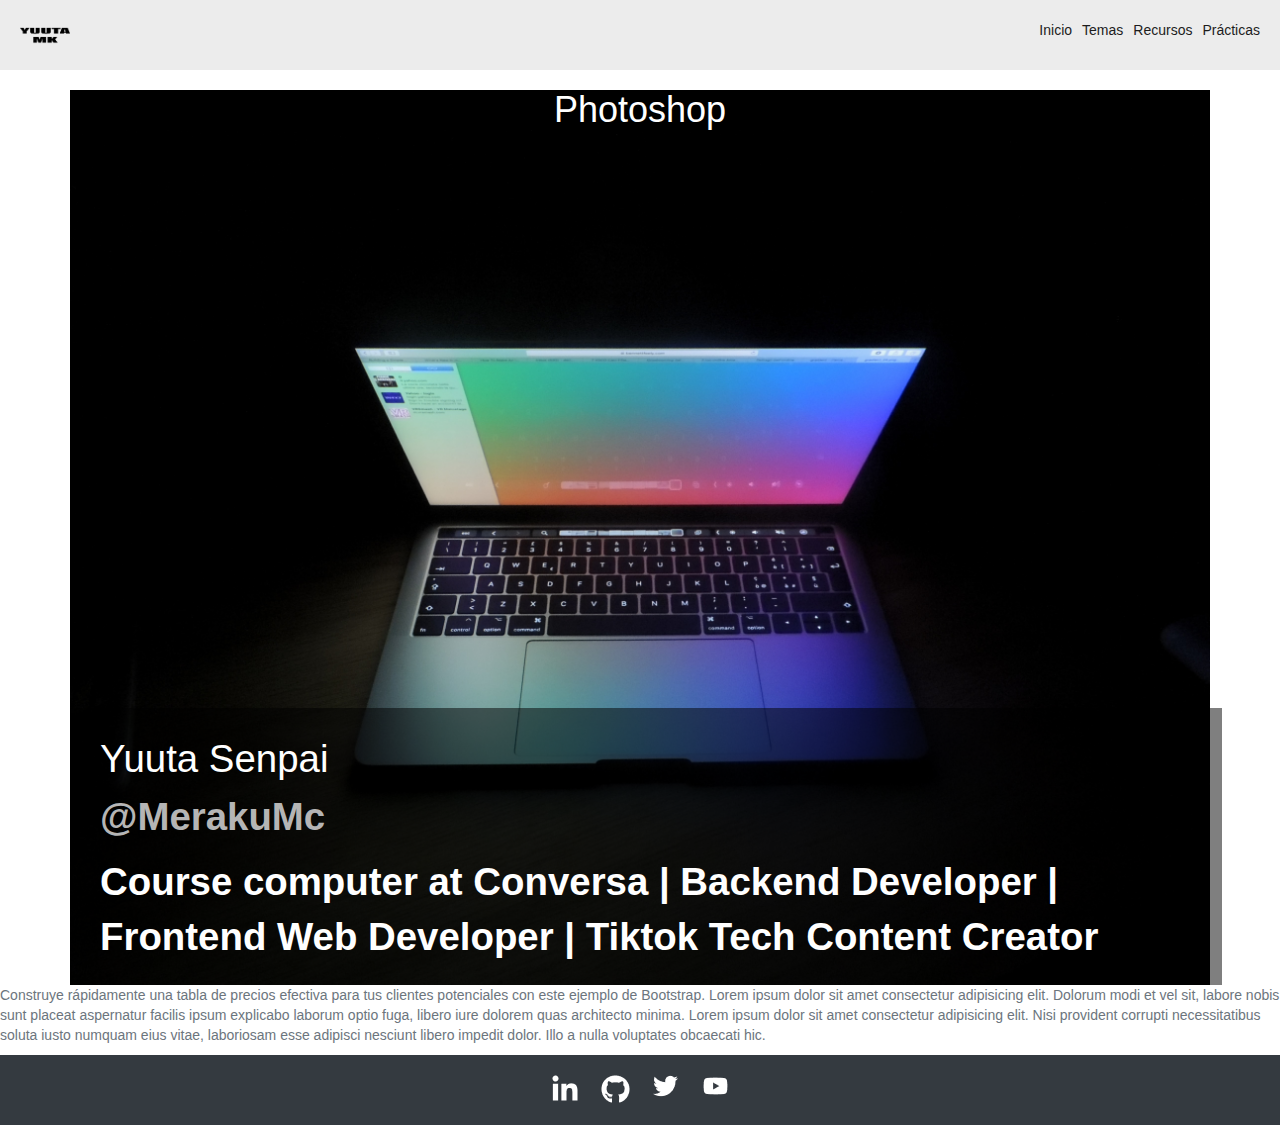
<file: index.html>
<!DOCTYPE html>
<html lang="es">
<head>
    <meta charset="UTF-8">
    <meta http-equiv="X-UA-Compatible" content="ie=edge">
    <meta name="viewport" content="width=device-width, initial-scale=1.0">
    <link href="https://stackpath.bootstrapcdn.com/bootstrap/3.4.1/css/bootstrap.min.css" rel="stylesheet">
    <link href="https://cdnjs.cloudflare.com/ajax/libs/font-awesome/4.7.0/css/font-awesome.min.css" rel="stylesheet">
    <link rel="stylesheet" href="https://cdn.jsdelivr.net/npm/bootstrap-icons@1.10.5/font/bootstrap-icons.css">
    <link rel="stylesheet" href="./css/main.css">
    <link rel="icon" type="image/png" href="./src/MKS mosca.png">
    <title>Curso photoshop</title>
</head>
<body>
    <div id="app-container">
    <header>
        <a href="https://yuutamk.github.io/Curso-Photoshop"><img class="logo" src="./src/yuuta-logo.png" alt="Logo"></a>
        <button id="abrir" class="abrir-menu"><i class="bi bi-list"></i></button>
        <nav class="nav" id="nav">
            <button class="cerrar-menu" id="cerrar"><i class="bi bi-x-circle-fill"></i></button>
            <ul class="nav-list">
                <li><a href="https://yuutamk.github.io/Curso-Photoshop">Inicio</a></li>
                <li><a href="./views/temas.html">Temas</a></li>
                <li><a href="./views/recursos.html">Recursos</a></li>
                <li><a href="./views/practicas.html">Prácticas</a></li>
                
            </ul>
        </nav>
    </header>
    <script src="./js/main.js"></script>
    <main>
        <div class="imagen-container" id="computadora">
           
            <div class="container py-3">
                <div class="hero p-3 pb-md-4 mx-auto text-center">
                    <h1 class="photo-h1">Photoshop</h1>
                    
                </div>
                <section id="hero">
                    <div class="informacion-contenedor">
                        <div class="informacion">
                            <h1>Yuuta Senpai</h1>
                            <span>@MerakuMc</span>
                            <p>Course computer at Conversa | Backend Developer | Frontend Web Developer | Tiktok Tech Content Creator</p>
                        </div>
                    </div>
                </section>
                <img src="./src/computadora.jpg" alt="computadora">
            </div>
        </div>
        <p class="fs-5 text-body-secondary">Construye rápidamente una tabla de precios efectiva para tus clientes potenciales con este ejemplo de Bootstrap. Lorem ipsum dolor sit amet consectetur adipisicing elit. Dolorum modi et vel sit, labore nobis sunt placeat aspernatur facilis ipsum explicabo laborum optio fuga, libero iure dolorem quas architecto minima. Lorem ipsum dolor sit amet consectetur adipisicing elit. Nisi provident corrupti necessitatibus soluta iusto numquam eius vitae, laboriosam esse adipisci nesciunt libero impedit dolor. Illo a nulla voluptates obcaecati hic.</p>
    
        
    </main>
    

    <footer>
        <ul class="social-icons">
            <li>
                <a href="https://www.linkedin.com/in/j-cosme/" class="social-icon" id="LinkedIn">
                    <img src="./src/iconos/linkedin.png" alt="Linkedin">
                </a>
            </li>
            <li>
                <a href="https://github.com/yuutamk" class="social-icon" id="GitHub">
                    <img src="./src/iconos/github.png" alt="GitHub">
                </a>
            </li>
            <li>
                <a href="https://twitter.com/MerakuMc" class="social-icon" id="Twitter">
                    <img src="./src/iconos/twitter.png" alt="Twitter">
                </a>
            </li>
            <li>
                <a href="https://www.youtube.com/merakumc" class="social-icon" id="Youtube">
                    <img src="./src/iconos/youtube.png" alt="Youtube">
                </a>
            </li>
        </ul>
    </footer>
</div>
    <script src="https://code.jquery.com/jquery-3.5.1.slim.min.js"></script>
    <script src="https://cdn.jsdelivr.net/npm/@popperjs/core@2.9.1/dist/umd/popper.min.js"></script>
    <script src="https://stackpath.bootstrapcdn.com/bootstrap/3.4.1/js/bootstrap.min.js"></script>

   

</body>
</html>
</file>
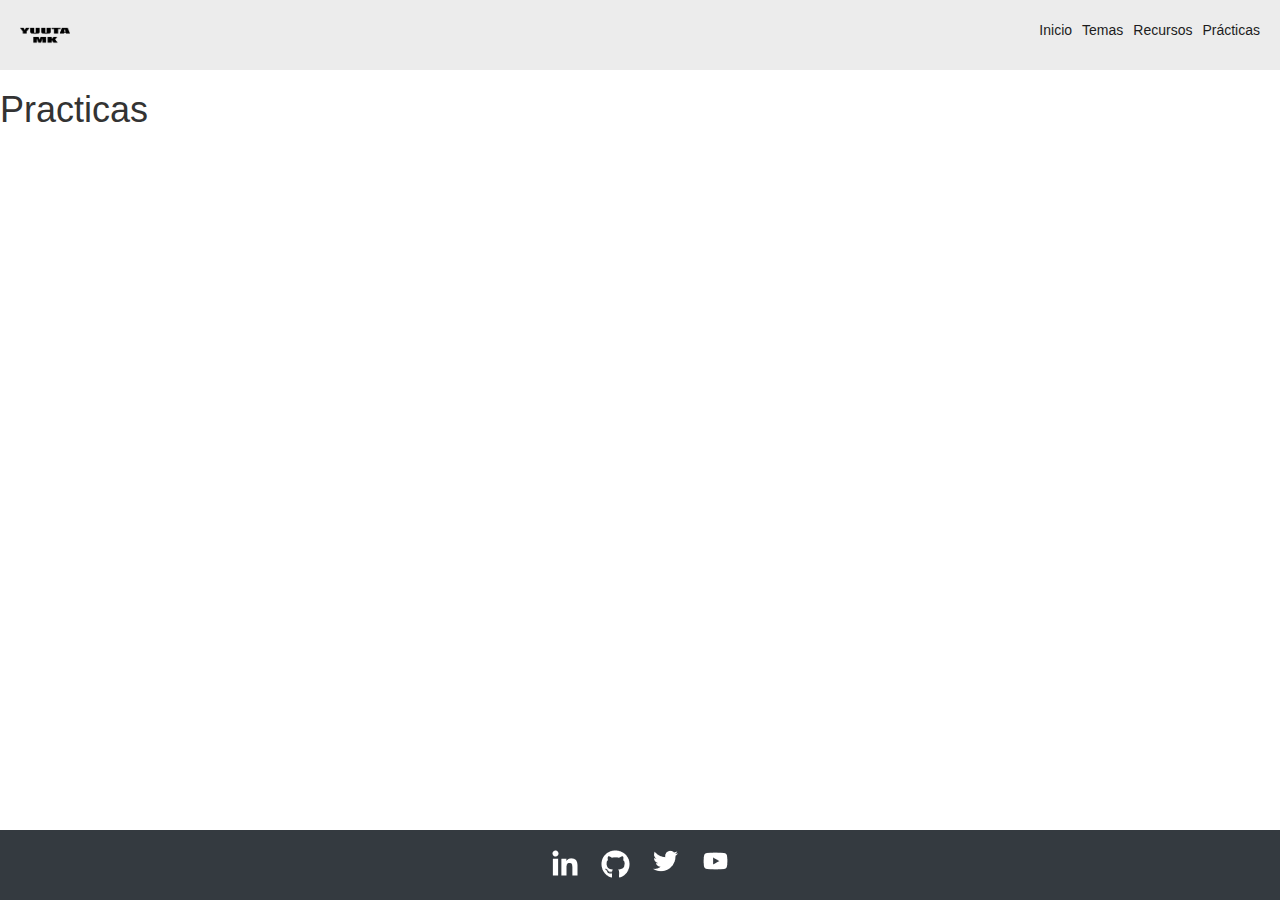
<file: views/practicas.html>
<!DOCTYPE html>
<html lang="es">
<head>
    <meta charset="UTF-8">
    <meta http-equiv="X-UA-Compatible" content="ie=edge">
    <meta name="viewport" content="width=device-width, initial-scale=1.0">
    <link href="https://stackpath.bootstrapcdn.com/bootstrap/3.4.1/css/bootstrap.min.css" rel="stylesheet">
    <link href="https://cdnjs.cloudflare.com/ajax/libs/font-awesome/4.7.0/css/font-awesome.min.css" rel="stylesheet">
    <link rel="stylesheet" href="https://cdn.jsdelivr.net/npm/bootstrap-icons@1.10.5/font/bootstrap-icons.css">
    <link rel="stylesheet" href="../css/main.css">
    <link rel="icon" type="image/png" href="../src/MKS mosca.png">
    <title>Temas</title>
    <style>
        /* Estilo para el menú flotante */
        .menu-lateral {
            position: fixed;
            left: 0;
            top: 7rem;
            height: 55%;
            width: 20%;
            background-color: #333;
            color: #fff;
            padding: 20px;
            box-shadow: 0 0 10px rgba(0, 0, 0, 0.5);
        }

        .menu-lateral a {
            color: #fff;
            text-decoration: none;
            display: block;
            margin-bottom: 10px;
        }

        /* Estilo para el contenido principal */
        .contenido {
            margin-left: 20%; /* Ajusta este valor para que coincida con el ancho del menú lateral */
            padding: 20px;
        }
    </style>
</head>
<body>
    <div id="app-container">
        <header>
            <a href="https://yuutamk.github.io/Curso-Photoshop"><img class="logo" src="../src/yuuta-logo.png" alt="Logo"></a>
            <button id="abrir" class="abrir-menu"><i class="bi bi-list"></i></button>
            <nav class="nav" id="nav">
                <button class="cerrar-menu" id="cerrar"><i class="bi bi-x-circle-fill"></i></button>
                <ul class="nav-list">
                    <li><a href="../index.html">Inicio</a></li>
                    <li><a href="../views/temas.html">Temas</a></li>
                    <li><a href="../views/recursos.html">Recursos</a></li>
                    <li><a href="../views/practicas.html">Prácticas</a></li>
                    
                </ul>
            </nav>
        </header>
        <script src="../js/main.js"></script>
   <main>
<h1>Practicas</h1>
   </main>
<footer>
    <ul class="social-icons">
        <li>
            <a href="https://www.linkedin.com/in/j-cosme/" class="social-icon" id="LinkedIn">
                <img src="../src/iconos/linkedin.png" alt="Linkedin">
            </a>
        </li>
        <li>
            <a href="https://github.com/yuutamk" class="social-icon" id="GitHub">
                <img src="../src/iconos/github.png" alt="GitHub">
            </a>
        </li>
        <li>
            <a href="https://twitter.com/MerakuMc" class="social-icon" id="Twitter">
                <img src="../src/iconos/twitter.png" alt="Twitter">
            </a>
        </li>
        <li>
            <a href="https://www.youtube.com/merakumc" class="social-icon" id="Youtube">
                <img src="../src/iconos/youtube.png" alt="Youtube">
            </a>
        </li>
    </ul>
</footer>
</div>
<script src="https://code.jquery.com/jquery-3.5.1.slim.min.js"></script>
<script src="https://cdn.jsdelivr.net/npm/@popperjs/core@2.9.1/dist/umd/popper.min.js"></script>
<script src="https://stackpath.bootstrapcdn.com/bootstrap/3.4.1/js/bootstrap.min.js"></script>

</body>
</html>
</file>
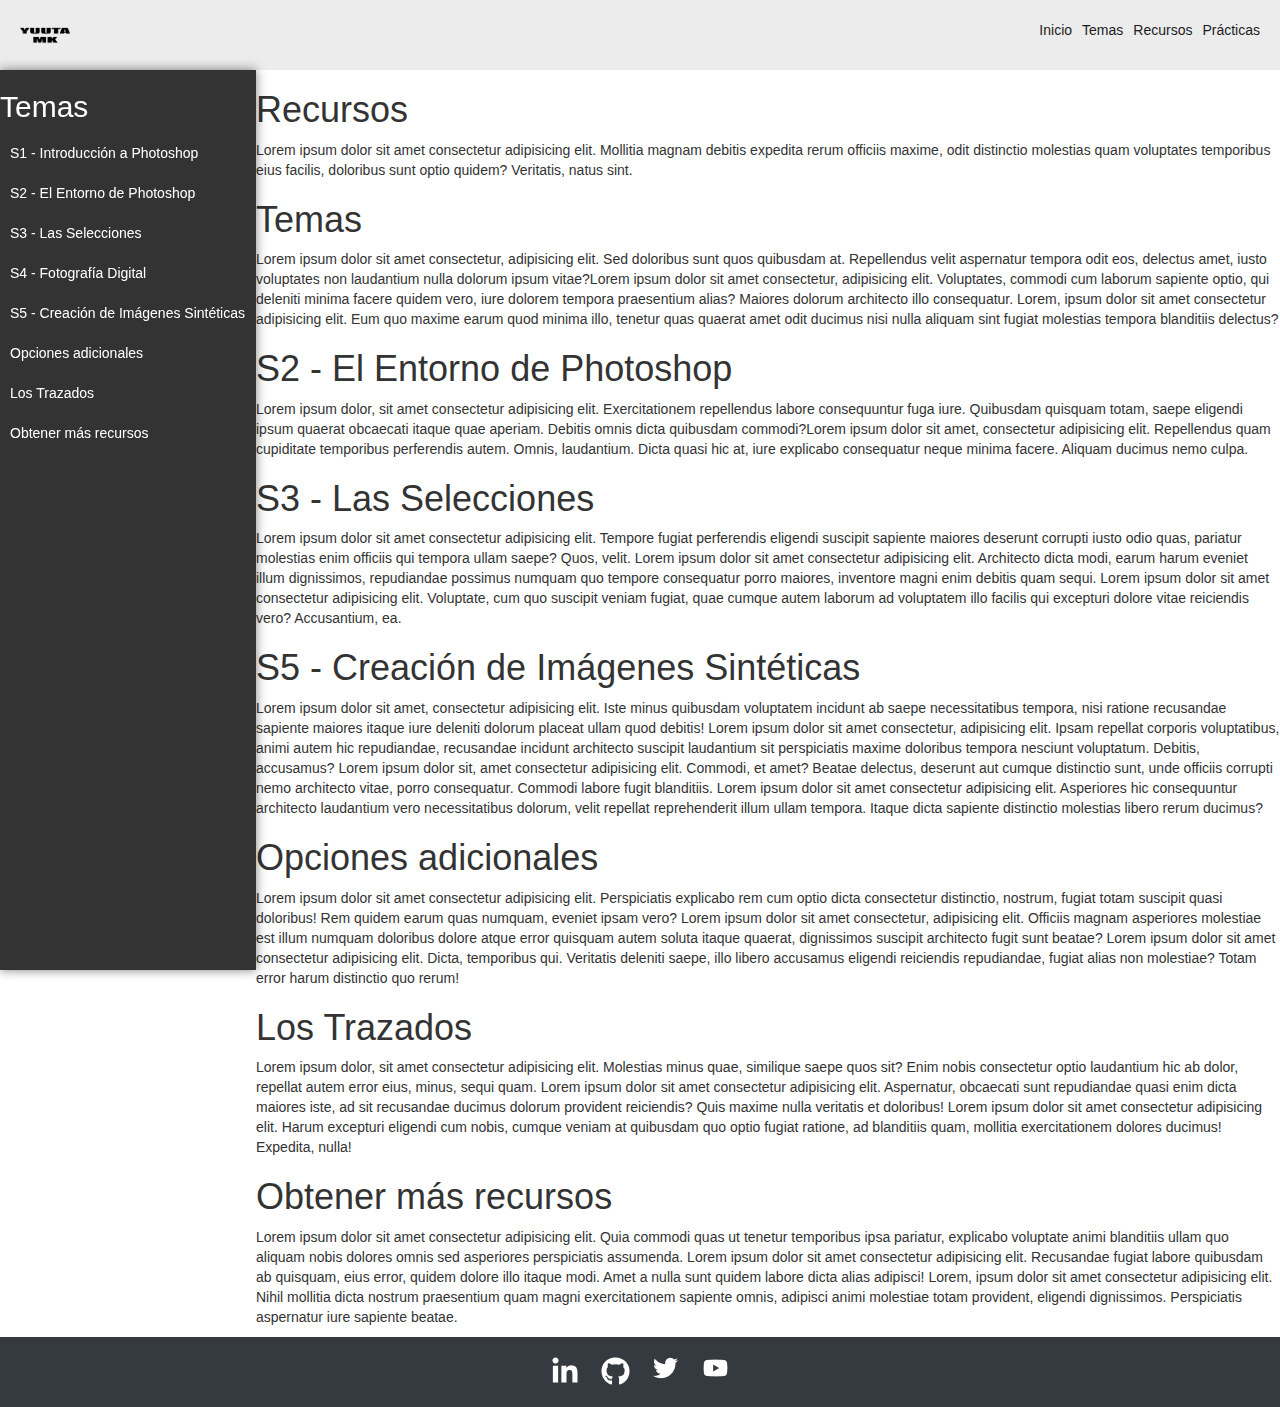
<file: views/recursos.html>
<!DOCTYPE html>
<html lang="es">
<head>
    <meta charset="UTF-8">
    <meta http-equiv="X-UA-Compatible" content="ie=edge">
    <meta name="viewport" content="width=device-width, initial-scale=1.0">
    <link href="https://stackpath.bootstrapcdn.com/bootstrap/3.4.1/css/bootstrap.min.css" rel="stylesheet">
    <link href="https://cdnjs.cloudflare.com/ajax/libs/font-awesome/4.7.0/css/font-awesome.min.css" rel="stylesheet">
    <link rel="stylesheet" href="https://cdn.jsdelivr.net/npm/bootstrap-icons@1.10.5/font/bootstrap-icons.css">
    <link rel="stylesheet" href="../css/main.css">
    <link rel="stylesheet" href="../css/menuFlotante.css">
    <script src="https://code.jquery.com/jquery-3.6.0.min.js"></script>
    <link rel="stylesheet" href="../js/menuFlotante.js">
    <link rel="icon" type="image/png" href="../src/MKS mosca.png">
    <title>Temas</title>
    <style>
       
    </style>


</head>
<body>
    <div id="app-container">
        <header>
            <a href="https://yuutamk.github.io/Curso-Photoshop"><img class="logo" src="../src/yuuta-logo.png" alt="Logo"></a>
            <button id="abrir" class="abrir-menu"><i class="bi bi-list"></i></button>
            <nav class="nav" id="nav">
                <button class="cerrar-menu" id="cerrar"><i class="bi bi-x-circle-fill"></i></button>
                <ul class="nav-list">
                    <li><a href="../index.html">Inicio</a></li>
                    <li><a href="../views/temas.html">Temas</a></li>
                    <li><a href="../views/recursos.html">Recursos</a></li>
                    <li><a href="../views/practicas.html">Prácticas</a></li>
                    
                </ul>
            </nav>
        </header>
        <script src="../js/main.js"></script>
        
        <div class="menu-toggle" id="menu-toggle">
            <button class="toggle-button" id="toggle-button">&#9660;</button>
        </div>
   <main>
    <div class="menu-lateral mobile" id="menu-lateral">
        <h2>Temas</h2>
        <ul>
            <li><a href="#recursos">S1 - Introducción a Photoshop</a></li>
            <li><a href="#tema2">S2 - El Entorno de Photoshop</a></li>
            <li><a href="#tema3">S3 - Las Selecciones</a></li>
            <li><a href="#temas">S4 - Fotografía Digital</a></li>
            <li><a href="#tema5">S5 - Creación de Imágenes Sintéticas</a></li>
            <li><a href="#tema6">Opciones adicionales</a></li>
            <li><a href="#tema7">Los Trazados</a></li>
            <li><a href="#tema8">Obtener más recursos</a></li>
        </ul>
        
    </div>
    
     
<h1 id="recursos">Recursos</h1>
<p>Lorem ipsum dolor sit amet consectetur adipisicing elit. Mollitia magnam debitis expedita rerum officiis maxime, odit distinctio molestias quam voluptates temporibus eius facilis, doloribus sunt optio quidem? Veritatis, natus sint.</p>
<h1 id="temas">Temas</h1>
<p>Lorem ipsum dolor sit amet consectetur, adipisicing elit. Sed doloribus sunt quos quibusdam at. Repellendus velit aspernatur tempora odit eos, delectus amet, iusto voluptates non laudantium nulla dolorum ipsum vitae?Lorem ipsum dolor sit amet consectetur, adipisicing elit. Voluptates, commodi cum laborum sapiente optio, qui deleniti minima facere quidem vero, iure dolorem tempora praesentium alias? Maiores dolorum architecto illo consequatur. Lorem, ipsum dolor sit amet consectetur adipisicing elit. Eum quo maxime earum quod minima illo, tenetur quas quaerat amet odit ducimus nisi nulla aliquam sint fugiat molestias tempora blanditiis delectus?</p>
<h1 id="tema2">S2 - El Entorno de Photoshop</h1>
<p>Lorem ipsum dolor, sit amet consectetur adipisicing elit. Exercitationem repellendus labore consequuntur fuga iure. Quibusdam quisquam totam, saepe eligendi ipsum quaerat obcaecati itaque quae aperiam. Debitis omnis dicta quibusdam commodi?Lorem ipsum dolor sit amet, consectetur adipisicing elit. Repellendus quam cupiditate temporibus perferendis autem. Omnis, laudantium. Dicta quasi hic at, iure explicabo consequatur neque minima facere. Aliquam ducimus nemo culpa.</p>
<h1 id="tema3">S3 - Las Selecciones</h1>
<p>Lorem ipsum dolor sit amet consectetur adipisicing elit. Tempore fugiat perferendis eligendi suscipit sapiente maiores deserunt corrupti iusto odio quas, pariatur molestias enim officiis qui tempora ullam saepe? Quos, velit. Lorem ipsum dolor sit amet consectetur adipisicing elit. Architecto dicta modi, earum harum eveniet illum dignissimos, repudiandae possimus numquam quo tempore consequatur porro maiores, inventore magni enim debitis quam sequi. Lorem ipsum dolor sit amet consectetur adipisicing elit. Voluptate, cum quo suscipit veniam fugiat, quae cumque autem laborum ad voluptatem illo facilis qui excepturi dolore vitae reiciendis vero? Accusantium, ea.</p>
<h1 id="tema5">S5 - Creación de Imágenes Sintéticas</h1>
<p>Lorem ipsum dolor sit amet, consectetur adipisicing elit. Iste minus quibusdam voluptatem incidunt ab saepe necessitatibus tempora, nisi ratione recusandae sapiente maiores itaque iure deleniti dolorum placeat ullam quod debitis! Lorem ipsum dolor sit amet consectetur, adipisicing elit. Ipsam repellat corporis voluptatibus, animi autem hic repudiandae, recusandae incidunt architecto suscipit laudantium sit perspiciatis maxime doloribus tempora nesciunt voluptatum. Debitis, accusamus? Lorem ipsum dolor sit, amet consectetur adipisicing elit. Commodi, et amet? Beatae delectus, deserunt aut cumque distinctio sunt, unde officiis corrupti nemo architecto vitae, porro consequatur. Commodi labore fugit blanditiis. Lorem ipsum dolor sit amet consectetur adipisicing elit. Asperiores hic consequuntur architecto laudantium vero necessitatibus dolorum, velit repellat reprehenderit illum ullam tempora. Itaque dicta sapiente distinctio molestias libero rerum ducimus?</p>
<h1 id="tema6">Opciones adicionales</h1>
<p>Lorem ipsum dolor sit amet consectetur adipisicing elit. Perspiciatis explicabo rem cum optio dicta consectetur distinctio, nostrum, fugiat totam suscipit quasi doloribus! Rem quidem earum quas numquam, eveniet ipsam vero? Lorem ipsum dolor sit amet consectetur, adipisicing elit. Officiis magnam asperiores molestiae est illum numquam doloribus dolore atque error quisquam autem soluta itaque quaerat, dignissimos suscipit architecto fugit sunt beatae? Lorem ipsum dolor sit amet consectetur adipisicing elit. Dicta, temporibus qui. Veritatis deleniti saepe, illo libero accusamus eligendi reiciendis repudiandae, fugiat alias non molestiae? Totam error harum distinctio quo rerum!</p>
<h1 id="tema7">Los Trazados</h1>
<p>Lorem ipsum dolor, sit amet consectetur adipisicing elit. Molestias minus quae, similique saepe quos sit? Enim nobis consectetur optio laudantium hic ab dolor, repellat autem error eius, minus, sequi quam. Lorem ipsum dolor sit amet consectetur adipisicing elit. Aspernatur, obcaecati sunt repudiandae quasi enim dicta maiores iste, ad sit recusandae ducimus dolorum provident reiciendis? Quis maxime nulla veritatis et doloribus! Lorem ipsum dolor sit amet consectetur adipisicing elit. Harum excepturi eligendi cum nobis, cumque veniam at quibusdam quo optio fugiat ratione, ad blanditiis quam, mollitia exercitationem dolores ducimus! Expedita, nulla!</p>
<h1 id="tema8">Obtener más recursos</h1>
<p>Lorem ipsum dolor sit amet consectetur adipisicing elit. Quia commodi quas ut tenetur temporibus ipsa pariatur, explicabo voluptate animi blanditiis ullam quo aliquam nobis dolores omnis sed asperiores perspiciatis assumenda. Lorem ipsum dolor sit amet consectetur adipisicing elit. Recusandae fugiat labore quibusdam ab quisquam, eius error, quidem dolore illo itaque modi. Amet a nulla sunt quidem labore dicta alias adipisci! Lorem, ipsum dolor sit amet consectetur adipisicing elit. Nihil mollitia dicta nostrum praesentium quam magni exercitationem sapiente omnis, adipisci animi molestiae totam provident, eligendi dignissimos. Perspiciatis aspernatur iure sapiente beatae.</p>
   </main>
   

<footer>
    <ul class="social-icons">
        <li>
            <a href="https://www.linkedin.com/in/j-cosme/" class="social-icon" id="LinkedIn">
                <img src="../src/iconos/linkedin.png" alt="Linkedin">
            </a>
        </li>
        <li>
            <a href="https://github.com/yuutamk" class="social-icon" id="GitHub">
                <img src="../src/iconos/github.png" alt="GitHub">
            </a>
        </li>
        <li>
            <a href="https://twitter.com/MerakuMc" class="social-icon" id="Twitter">
                <img src="../src/iconos/twitter.png" alt="Twitter">
            </a>
        </li>
        <li>
            <a href="https://www.youtube.com/merakumc" class="social-icon" id="Youtube">
                <img src="../src/iconos/youtube.png" alt="Youtube">
            </a>
        </li>
    </ul>
</footer>
</div>
<script src="https://code.jquery.com/jquery-3.5.1.slim.min.js"></script>
<script src="https://cdn.jsdelivr.net/npm/@popperjs/core@2.9.1/dist/umd/popper.min.js"></script>
<script src="https://stackpath.bootstrapcdn.com/bootstrap/3.4.1/js/bootstrap.min.js"></script>

</body>
</html>
</file>
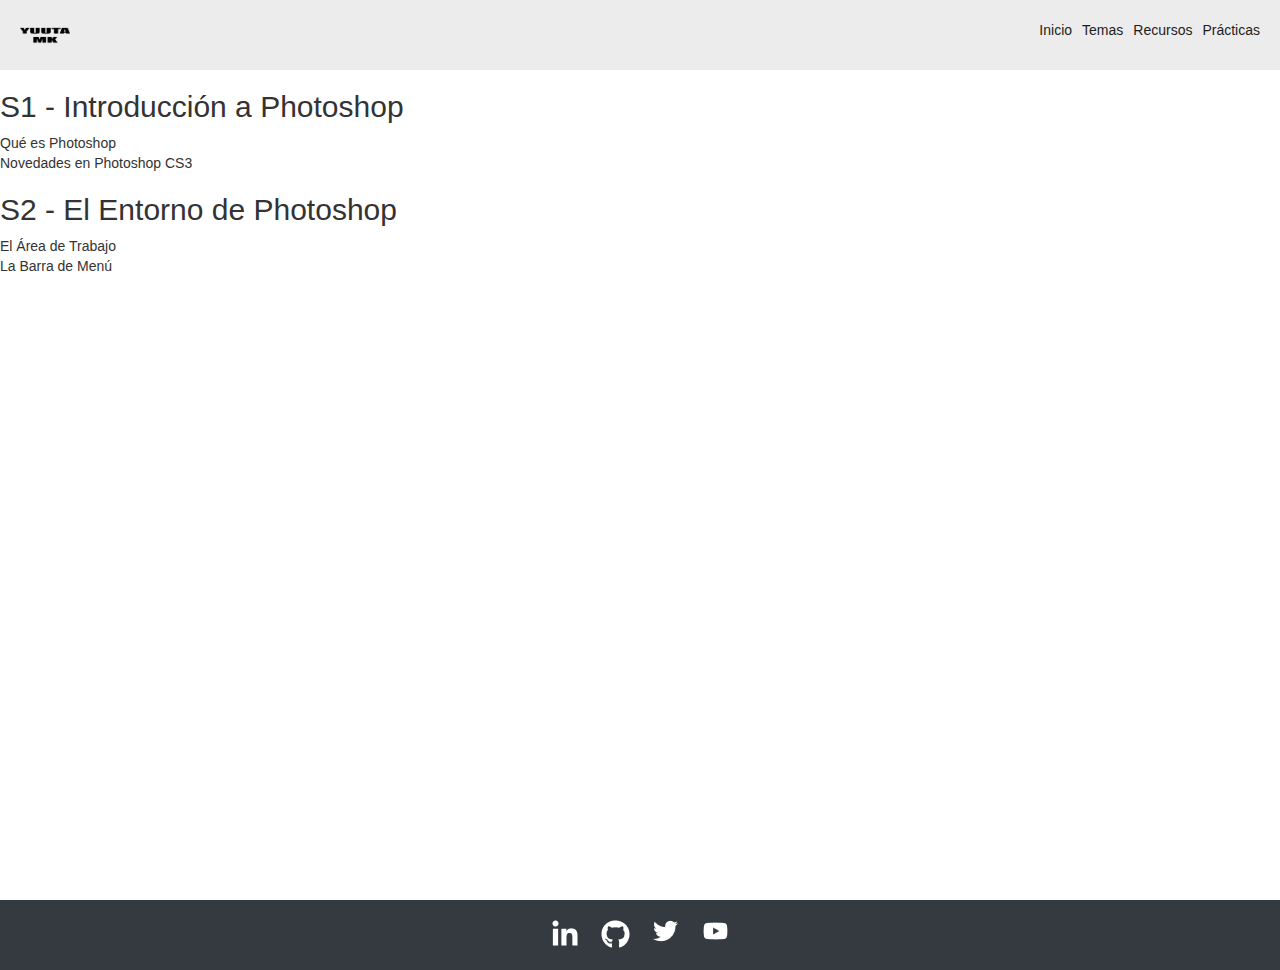
<file: views/temas.html>
<!DOCTYPE html>
<html lang="es">
<head>
    <meta charset="UTF-8">
    <meta http-equiv="X-UA-Compatible" content="ie=edge">
    <meta name="viewport" content="width=device-width, initial-scale=1.0">
    <link href="https://stackpath.bootstrapcdn.com/bootstrap/3.4.1/css/bootstrap.min.css" rel="stylesheet">
    <link href="https://cdnjs.cloudflare.com/ajax/libs/font-awesome/4.7.0/css/font-awesome.min.css" rel="stylesheet">
    <link rel="stylesheet" href="https://cdn.jsdelivr.net/npm/bootstrap-icons@1.10.5/font/bootstrap-icons.css">
    <link rel="stylesheet" href="../css/main.css">
    <link rel="icon" type="image/png" href="../src/MKS mosca.png">

    <title>Temas</title>
   <!--  <style>
        /* Estilo para el menú flotante */
        .menu-lateral {
            position: fixed;
            left: 0;
            top: 7rem;
            height: 55%;
            width: 20%;
            background-color: #333;
            color: #fff;
            padding: 20px;
            box-shadow: 0 0 10px rgba(0, 0, 0, 0.5);
        }

        .menu-lateral a {
            color: #fff;
            text-decoration: none;
            display: block;
            margin-bottom: 10px;
        }

        /* Estilo para el contenido principal */
        .contenido {
            margin-left: 20%; /* Ajusta este valor para que coincida con el ancho del menú lateral */
            padding: 20px;
        }
    </style> -->
</head>
<body>
    <div id="app-container">
        <header>
            <a href="https://yuutamk.github.io/Curso-Photoshop"><img class="logo" src="../src/yuuta-logo.png" alt="Logo"></a>
            <button id="abrir" class="abrir-menu"><i class="bi bi-list"></i></button>
            <nav class="nav" id="nav">
                <button class="cerrar-menu" id="cerrar"><i class="bi bi-x-circle-fill"></i></button>
                <ul class="nav-list">
                    <li><a href="../index.html">Inicio</a></li>
                    <li><a href="../views/temas.html">Temas</a></li>
                    <li><a href="../views/recursos.html">Recursos</a></li>
                    <li><a href="../views/practicas.html">Prácticas</a></li>
                    
                </ul>
            </nav>
        </header>
        <script src="../js/main.js"></script>
   <main>
<!--     <div class="menu-lateral">
        <h2>Temas</h2>
        <ul>
            <li><a href="#tema1">S1 - Introducción a Photoshop</a></li>
            <li><a href="#tema2">S2 - El Entorno de Photoshop</a></li>
            <li><a href="#tema3">S3 - Las Selecciones</a></li>
            <li><a href="#tema4">S4 - Fotografía Digital</a></li>
            <li><a href="#tema5">S5 - Creación de Imágenes Sintéticas</a></li>
            <li><a href="#tema6">Opciones adicionales</a></li>
            <li><a href="#tema7">Los Trazados</a></li>
            <li><a href="#tema8">Obtener más recursos</a></li>
        </ul>
    </div> -->

    <!-- Contenido principal -->
    <div class="contenido">
        <!-- Contenido de los temas -->
        <section id="tema1">
            <h2>S1 - Introducción a Photoshop</h2>
            <ul>
                <li>Qué es Photoshop</li>
                <li>Novedades en Photoshop CS3</li>
                <!-- Agrega los otros elementos relacionados con el tema 1 -->
            </ul>
        </section>

        <section id="tema2">
            <h2>S2 - El Entorno de Photoshop</h2>
            <ul>
                <li>El Área de Trabajo</li>
                <li>La Barra de Menú</li>
                <!-- Agrega los otros elementos relacionados con el tema 2 -->
            </ul>
        </section>

        <!-- Agrega secciones para los otros temas con su contenido -->
    </div>
</div>
<!-- Scripts y enlaces a librerías JavaScript -->
</main>
    
<footer>
    <ul class="social-icons">
        <li>
            <a href="https://www.linkedin.com/in/j-cosme/" class="social-icon" id="LinkedIn">
                <img src="../src/iconos/linkedin.png" alt="Linkedin">
            </a>
        </li>
        <li>
            <a href="https://github.com/yuutamk" class="social-icon" id="GitHub">
                <img src="../src/iconos/github.png" alt="GitHub">
            </a>
        </li>
        <li>
            <a href="https://twitter.com/MerakuMc" class="social-icon" id="Twitter">
                <img src="../src/iconos/twitter.png" alt="Twitter">
            </a>
        </li>
        <li>
            <a href="https://www.youtube.com/merakumc" class="social-icon" id="Youtube">
                <img src="../src/iconos/youtube.png" alt="Youtube">
            </a>
        </li>
    </ul>
</footer>
</div>
<script src="https://code.jquery.com/jquery-3.5.1.slim.min.js"></script>
<script src="https://cdn.jsdelivr.net/npm/@popperjs/core@2.9.1/dist/umd/popper.min.js"></script>
<script src="https://stackpath.bootstrapcdn.com/bootstrap/3.4.1/js/bootstrap.min.js"></script>
<script src="https://code.jquery.com/jquery-3.6.0.min.js"></script>

</body>
</html>
</file>
<file: css/main.css>
* {
    margin: 0;
    padding: 0;
    box-sizing: border-box;
    font-family: sans-serif;
}

header{
    display: flex;
    align-items: center;
    justify-content: space-between;
    padding: 2rem;
    background-color: #ececec;
   /*  position: fixed;
    top: 0;
    width: 100%;
    z-index: 100; */
}

.logo{
    max-width: 5rem;
}

.nav-list{
    list-style: none;
    display: flex;
    gap: 1rem;
    
}

.nav-list li a{
    text-decoration: none;
    color: #1c1c1c;
    
}
.cerrar-menu,
.abrir-menu {
    display: none;
}

@media screen and (max-width: 550px) {
    .abrir-menu,
    .cerrar-menu {
        display: block;
        border: 0;
        font-size: 2.75rem;
        background-color: transparent;
        cursor: pointer;
    }

   .abrir-menu{
    color: #1c1c1c;
   }

   .cerrar-menu{
    color: #ececec;
   }

    .nav {
        opacity: 0;
        visibility: hidden;
        display: flex;
        flex-direction: column;
        align-items: end;
        gap: 1.5rem;
        position: absolute;
        top: 0;
        right: 0;
        bottom: 0;
        background-color: #1c1c1c;
        padding: 2rem;
        box-shadow: 0 0 0 100vmax rgba(0, 0, 0, .5);
        z-index: 2;
        /*  max-height: calc(100vh - 100px);  */
        overflow-y: auto;
    }

    .nav.visible {
        opacity: 1;
        visibility: visible;
    }

    .nav-list {
        flex-direction: column;
        align-items: end;
    }

    .nav-list li a{
       
        color: #ececec;
    }

}

/* Estilos de hero */
#hero {
   /*  position: absolute; */
    text-align: center;
    color: #fff;
   /*  margin-top: 2rem; */
  }
  
   
  #hero .hero-content {
    position: relative;
    
    top: 50%;
    left: 50%;
    transform: translate(-50%, -50%);
    text-align: center;
    width: 100%;
  }
  
  #hero .informacion-contenedor {
    position: absolute;
    margin-top: auto;
    bottom: 0;
    /* justify-content: center;
    align-items: center; */
    background-color: rgba(0, 0, 0, 0.5);
    display: flex;
    max-width: 90%;
    /* margin-top: 2rem; */
    /* position: relative; */
    padding: 10px;
    
  }
  
  #hero .informacion-contenedor .informacion {
    font-size: clamp(1rem, 3vw, 5rem);
    margin-left: 20px;
    font-weight: bold;
  }
  
  #hero .informacion-contenedor .informacion span {
    display: block;
    color: #b5b5b5;
    margin-top: 10px;
    font-size: clamp(1rem, 3vw, 5rem);
  }

/* Estilos para la imagen principal */
.imagen-container {
    text-align: center;
    position: relative;
    margin-top: 0%;
    padding-top: 0%;
    z-index: 1;
    overflow: hidden;
  }
  
  .imagen-container img {
    max-width: 100%;
    height: auto;
  }
  
  /* Estilos para el encabezado principal */
  .photo-h1 {
    padding-bottom: 0%;
    margin-bottom: 0%;
    background-color: #000000;
    width: auto;
    text-align: center;
    margin-bottom: 0rem;
    color: #ffffff; /* Cambiar el color del encabezado según necesidad */
  }
  
  .text-body-secondary {
    color: #6c757d; /* Cambiar el color del texto secundario según necesidad */
  }
  
  /* Estilos para la sección de información */
  .informacion-contenedor {
    box-sizing: border-box;
    display: flex;
    justify-content: center;
    align-items: center;
    padding: 2rem;
    background-color: #f8f9fa; /* Cambiar el color de fondo según necesidad */
  }
  
  .informacion {
    text-align: left;
  }
  
  .informacion h1 {
    font-size: clamp(1.5rem, 3vw, 5rem);
    margin-bottom: 0.5rem;
  }
  
  .informacion span {
    font-size: 1rem;
    color: #6c757d; 
  }
  
  .informacion p {
    margin-top: 1rem;
  }
  
  /* Estilos para el pie de página */
  footer {
    background-color: #343a40; 
    color: #fff; 
    padding: 1rem;
    text-align: center;
    flex-shrink: 0;
    margin-top: auto;
  }
  
  .social-icons {
    list-style: none;
    padding: 0;
    display: flex;
    justify-content: center;
    margin-top: 1rem;
  }
  
  .social-icon {
    display: inline-block;
    margin: 0 10px;
    width: 30px; 
    height: 30px;
  }

  #app-container {
    display: flex;
    flex-direction: column;
    min-height: 100vh;
    /* margin-top: 70px; */
  }
</file>
<file: css/menuFlotante.css>
/* Estilo para el menú flotante */
 .menu-lateral.mobile {
    position: fixed;
    left: 0;
    top: 7rem;
    height: 100%;
    width: 20%;
    background-color: #333;
    color: #fff;
    /* transition: left 0.3s; */
    z-index: 1000;
    /* padding: 20px; */
    box-shadow: 0 0 10px rgba(0, 0, 0, 0.5);
    display: flex;
    flex-direction: column;
    overflow: hidden;
}

.menu-lateral ul {
    list-style: none;
    padding: 0;
}


main {
    margin-left: 20%; /* Inicialmente sin margen */
    transition: margin-left 0.3s; /* Agrega una transición suave para animar el ajuste del margen */
}

.menu-lateral a {
    color: #fff;
    text-decoration: none;
    display: block;
    /* margin-bottom: 10px; */
    padding: 10px;
}

.toggle-button {
    display: none;
}


/* Estilo para el contenido principal */
.contenido {
    margin-left: 20%; /* Ajusta este valor para que coincida con el ancho del menú lateral */
    padding: 20px;
}

/* Media query para dispositivos móviles (ancho menor a 768px) */
@media (max-width: 550px) {
    .menu-lateral.mobile {
        left: -250px; /* Inicialmente oculto en dispositivos móviles */
        transition: left 0.3s;
        display: none;
    }

    .toggle-button {
        display: block;
        position: fixed;
        background-color: #333;
        color: #30c77e;
        font-size: 15px;
        border-radius: 0 5px 5px 0;
        top: 50%;
        left: 0;
        transform: translateY(-50%);
    }

    /* Estilo para el contenido principal en dispositivos móviles */
    .contenido {
        margin-left: 0; /* Cambiado a 0 para acomodar el menú oculto en dispositivos móviles */
    }
    main{
        margin-left: .8em;
    }
}
</file>
